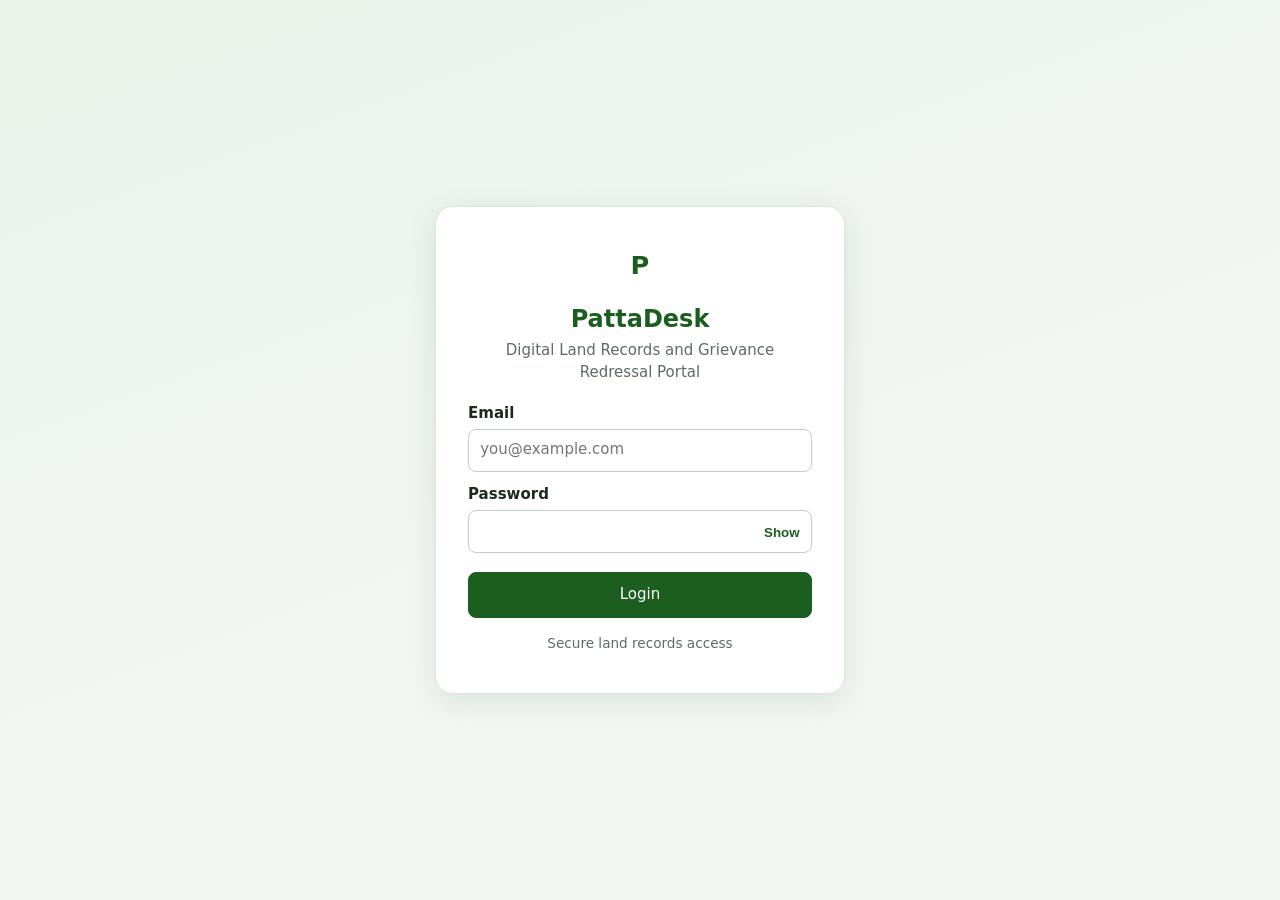
<file: pattadesk/pattadesk/target/pattadesk/index.html>
<!DOCTYPE html>
<html lang="en">
<head>
  <meta charset="UTF-8">
  <meta name="viewport" content="width=device-width, initial-scale=1">
  <title>PattaDesk - Sign in</title>
  <link rel="stylesheet" href="css/style.css">
</head>
<body class="login-page">
  <div class="login-card">
    <div class="brand-mark">P</div>
    <h1>PattaDesk</h1>
    <p class="sub">Digital Land Records and Grievance Redressal Portal</p>

    <form id="loginForm" autocomplete="on">
      <label for="email">Email</label>
      <input id="email" name="email" type="email" required autocomplete="username" placeholder="you@example.com">

      <label for="password">Password</label>
      <div class="pw-wrap">
        <input id="password" name="password" type="password" required autocomplete="current-password">
        <button type="button" id="togglePw">Show</button>
      </div>

      <div id="msg"></div>
      <button class="btn btn-primary" id="loginBtn" type="submit">Login</button>
    </form>
    <p class="login-foot">Secure land records access</p>
  </div>
  <script src="js/common.js"></script>
  <script src="js/login.js"></script>
</body>
</html>
</file>
<file: pattadesk/pattadesk/target/pattadesk/css/style.css>
/* PattaDesk - government-service dashboard style */
:root {
  --green: #1b5e20;
  --green-dark: #124116;
  --green-soft: #e8f3e9;
  --ink: #1d2a1f;
  --muted: #5f6b61;
  --line: #dde3de;
  --bg: #f4f6f4;
  --white: #ffffff;
  --warn: #8a5a00;
  --warn-bg: #fff3d6;
  --err: #a12622;
  --err-bg: #fde8e7;
  --blue: #1f4e8c;
  --blue-bg: #e3edf9;
}
* { box-sizing: border-box; }
html, body { margin: 0; padding: 0; }
body { font-family: "Segoe UI", system-ui, -apple-system, Arial, sans-serif; background: var(--bg); color: var(--ink); font-size: 15px; line-height: 1.45; }
h1 { font-size: 1.5rem; margin: 0 0 1rem; }
h2 { font-size: 1.1rem; margin: 1.6rem 0 .6rem; }
a { color: var(--green); }
.muted { color: var(--muted); }
.small { font-size: .85rem; }

/* ---------- layout ---------- */
.layout { display: flex; min-height: 100vh; }
.sidebar { width: 240px; background: var(--green); color: #fff; display: flex; flex-direction: column; padding: 1rem 0; position: sticky; top: 0; height: 100vh; }
.brand { display: flex; gap: .7rem; align-items: center; padding: 0 1.1rem 1.2rem; border-bottom: 1px solid rgba(255,255,255,.18); margin-bottom: .8rem; }
.brand-mark { background: #fff; color: var(--green); width: 38px; height: 38px; border-radius: 10px; display: grid; place-items: center; font-weight: 700; font-size: 1.15rem; }
.brand strong { display: block; font-size: 1.05rem; }
.brand small { opacity: .8; }
.sidebar nav { display: flex; flex-direction: column; flex: 1; }
.sidebar nav a { color: #e9f4ea; text-decoration: none; padding: .65rem 1.2rem; border-left: 4px solid transparent; }
.sidebar nav a:hover { background: rgba(255,255,255,.08); }
.sidebar nav a.active { background: rgba(255,255,255,.16); border-left-color: #fff; font-weight: 600; }
.nav-logout { margin: .8rem 1.1rem 0; padding: .6rem; background: transparent; color: #fff; border: 1px solid rgba(255,255,255,.5); border-radius: 8px; cursor: pointer; font-size: .95rem; }
.nav-logout:hover { background: rgba(255,255,255,.12); }
.content { flex: 1; min-width: 0; }
.topbar { background: var(--white); border-bottom: 1px solid var(--line); padding: .7rem 1.5rem; display: flex; justify-content: flex-end; align-items: center; gap: 1rem; }
.menu-btn { display: none; background: none; border: 0; font-size: 1.5rem; cursor: pointer; margin-right: auto; }
.who { display: flex; align-items: center; gap: .6rem; font-weight: 600; }
.pill { background: var(--green-soft); color: var(--green); border-radius: 999px; padding: .15rem .7rem; font-size: .8rem; font-weight: 600; text-transform: capitalize; }
.view { padding: 1.5rem; max-width: 1150px; }

/* ---------- cards, tables ---------- */
.cards { display: grid; grid-template-columns: repeat(auto-fit, minmax(190px, 1fr)); gap: 1rem; margin-bottom: 1.2rem; }
.card { background: var(--white); border: 1px solid var(--line); border-radius: 14px; padding: 1rem 1.2rem; }
.card .num { font-size: 2rem; font-weight: 700; color: var(--green); line-height: 1.1; }
.card .lbl { color: var(--muted); font-size: .9rem; }
.panel { background: var(--white); border: 1px solid var(--line); border-radius: 14px; padding: 1.1rem 1.3rem; margin-bottom: 1rem; }
.panel h2 { margin-top: 0; }
.table-wrap { overflow-x: auto; background: var(--white); border: 1px solid var(--line); border-radius: 14px; }
table { border-collapse: collapse; width: 100%; }
th, td { text-align: left; padding: .65rem .9rem; border-bottom: 1px solid var(--line); vertical-align: top; }
th { background: #f0f4f0; font-size: .82rem; text-transform: uppercase; letter-spacing: .03em; color: var(--muted); white-space: nowrap; }
tr:last-child td { border-bottom: 0; }
.empty { padding: 1.2rem; color: var(--muted); }
.grid2 { display: grid; grid-template-columns: repeat(auto-fit, minmax(260px, 1fr)); gap: .4rem 2rem; }
.kv { padding: .35rem 0; border-bottom: 1px dashed var(--line); }
.kv span { display: block; color: var(--muted); font-size: .8rem; text-transform: uppercase; letter-spacing: .03em; }
.kv b { font-weight: 600; word-break: break-word; }
.text-block { white-space: pre-wrap; background: #fafbfa; border: 1px solid var(--line); border-radius: 10px; padding: .8rem 1rem; }

/* ---------- badges ---------- */
.badge { display: inline-block; padding: .12rem .65rem; border-radius: 999px; font-size: .8rem; font-weight: 600; white-space: nowrap; }
.b-submitted { background: var(--blue-bg); color: var(--blue); }
.b-assigned { background: #ece6fb; color: #4c3a94; }
.b-in_progress { background: var(--warn-bg); color: var(--warn); }
.b-resolved, .b-clear, .b-low { background: var(--green-soft); color: var(--green); }
.b-rejected, .b-disputed, .b-high { background: var(--err-bg); color: var(--err); }
.b-mortgaged, .b-medium { background: var(--warn-bg); color: var(--warn); }

/* ---------- forms and buttons ---------- */
label { display: block; font-weight: 600; margin: .8rem 0 .25rem; }
input, select, textarea { width: 100%; padding: .6rem .7rem; border: 1px solid #c3ccc4; border-radius: 8px; font: inherit; background: #fff; }
input:focus, select:focus, textarea:focus { outline: 2px solid var(--green); outline-offset: 0; border-color: var(--green); }
textarea { min-height: 110px; resize: vertical; }
.form-narrow { max-width: 620px; }
.row { display: flex; gap: .8rem; flex-wrap: wrap; align-items: end; }
.row > * { flex: 1 1 180px; }
.row > .fixed { flex: 0 0 auto; }
.btn { display: inline-block; padding: .55rem 1.1rem; border: 1px solid #b7c2b8; border-radius: 8px; background: #fff; color: var(--ink); cursor: pointer; font: inherit; text-decoration: none; }
.btn:hover { background: #f1f5f1; }
.btn-primary { background: var(--green); border-color: var(--green); color: #fff; }
.btn-primary:hover { background: var(--green-dark); }
.btn-danger { background: var(--err); border-color: var(--err); color: #fff; }
.btn-danger:hover { background: #82201d; }
.btn-sm { padding: .25rem .7rem; font-size: .85rem; }
.btn[disabled] { opacity: .6; cursor: not-allowed; }
.actions { display: flex; gap: .6rem; flex-wrap: wrap; margin: .8rem 0 1rem; }
.alert { padding: .75rem 1rem; border-radius: 10px; margin: .8rem 0; }
.alert.err { background: var(--err-bg); color: var(--err); }
.alert.ok { background: var(--green-soft); color: var(--green); }
.back { display: inline-block; margin-bottom: .8rem; text-decoration: none; }

/* ---------- toast and dialog ---------- */
#toasts { position: fixed; right: 1rem; bottom: 1rem; display: flex; flex-direction: column; gap: .5rem; z-index: 50; }
.toast { background: var(--green); color: #fff; padding: .7rem 1rem; border-radius: 10px; box-shadow: 0 4px 14px rgba(0,0,0,.2); max-width: 340px; }
.toast.err { background: var(--err); }
dialog { border: 0; border-radius: 14px; padding: 1.3rem 1.5rem; max-width: 420px; box-shadow: 0 10px 40px rgba(0,0,0,.3); }
dialog::backdrop { background: rgba(0,0,0,.4); }
dialog p { margin-top: 0; }
dialog .actions { justify-content: flex-end; margin-bottom: 0; }

/* ---------- login page ---------- */
.login-page { min-height: 100vh; display: grid; place-items: center; padding: 1rem; background: linear-gradient(160deg, #e8f3e9 0%, #f4f6f4 60%); }
.login-card { width: 100%; max-width: 410px; background: #fff; border: 1px solid var(--line); border-radius: 18px; padding: 2rem 2rem 1.6rem; box-shadow: 0 8px 30px rgba(27,94,32,.12); }
.login-card .brand-mark { margin: 0 auto .6rem; width: 54px; height: 54px; font-size: 1.6rem; }
.login-card h1 { text-align: center; margin: 0; color: var(--green); }
.login-card .sub { text-align: center; color: var(--muted); margin: .2rem 0 1.2rem; }
.pw-wrap { position: relative; }
.pw-wrap button { position: absolute; right: .4rem; top: 50%; transform: translateY(-50%); border: 0; background: none; color: var(--green); cursor: pointer; font-weight: 600; }
.login-card .btn-primary { width: 100%; margin-top: 1.2rem; padding: .7rem; }
.login-foot { text-align: center; margin-top: 1rem; color: var(--muted); font-size: .85rem; }

/* ---------- small screens ---------- */
@media (max-width: 820px) {
  .sidebar { position: fixed; left: -260px; z-index: 40; transition: left .2s; }
  .sidebar.open { left: 0; }
  .menu-btn { display: block; }
  .view { padding: 1rem; }
}
</file>
